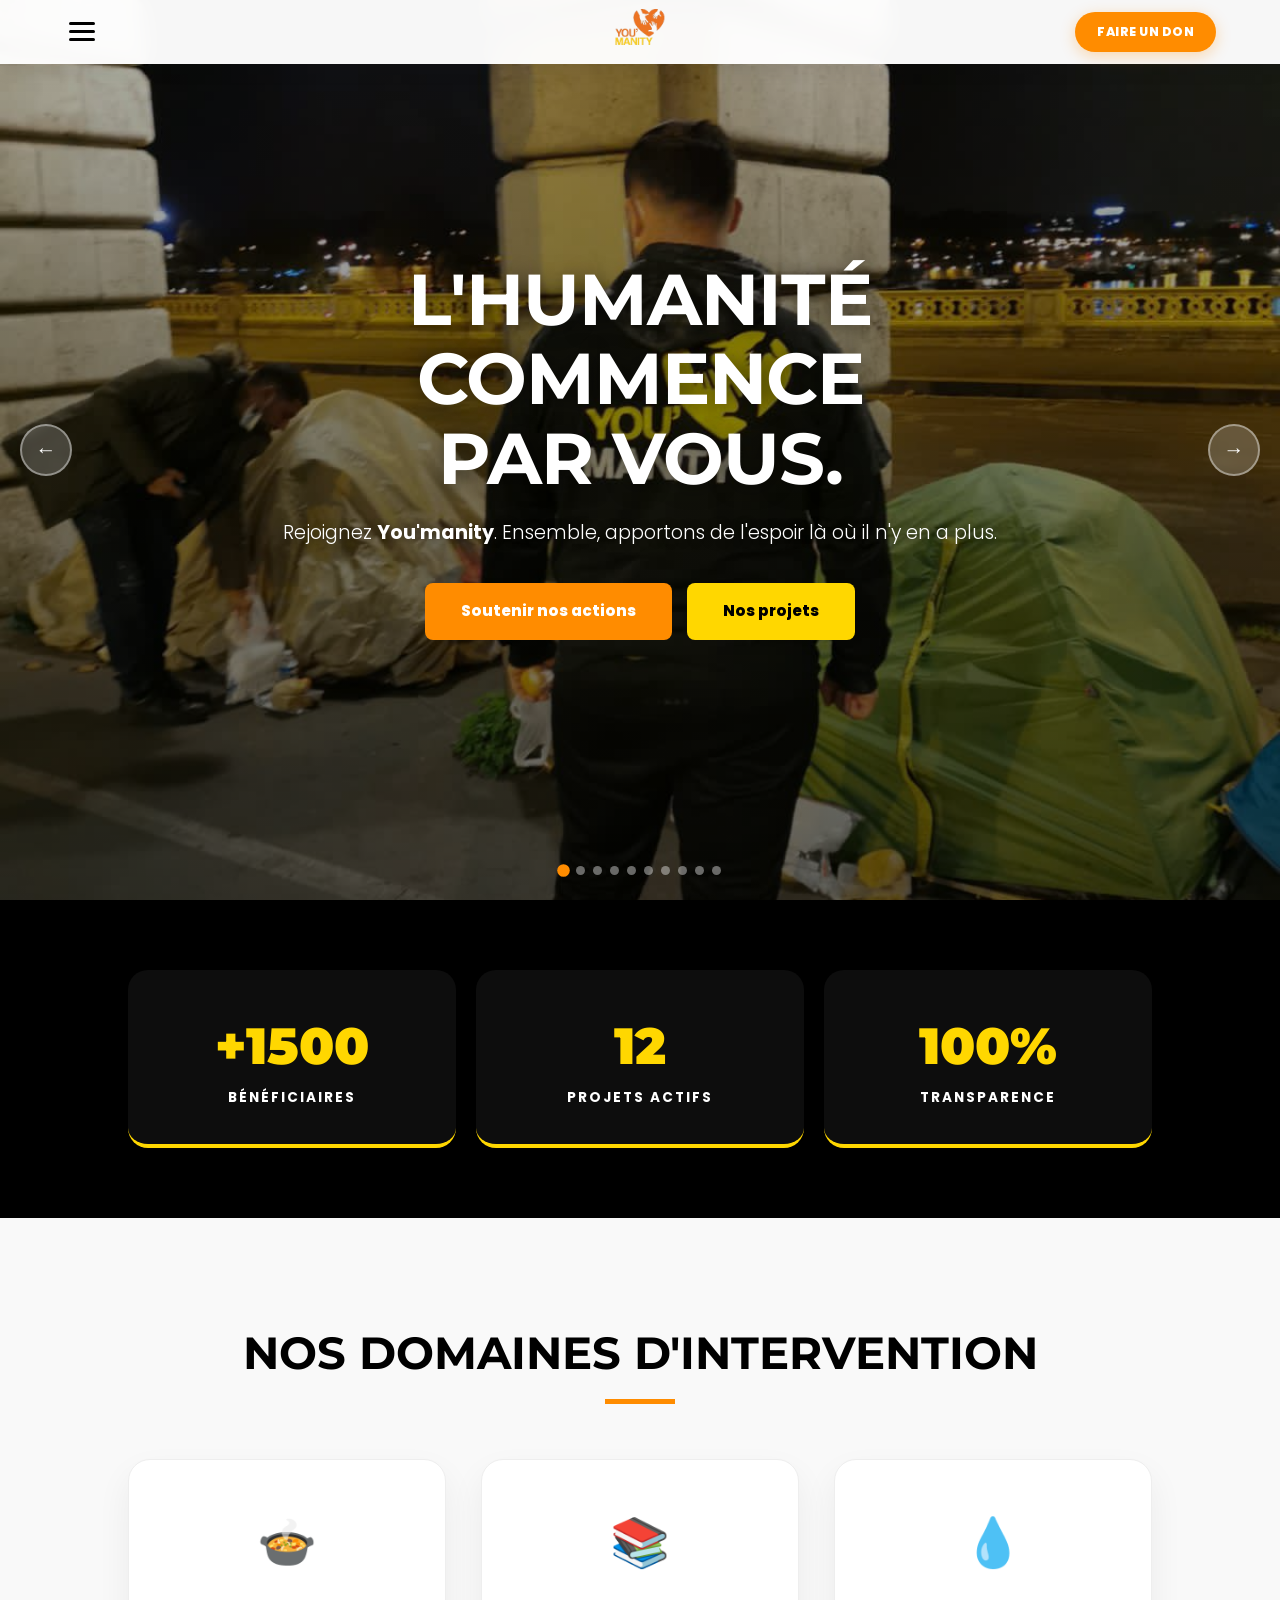
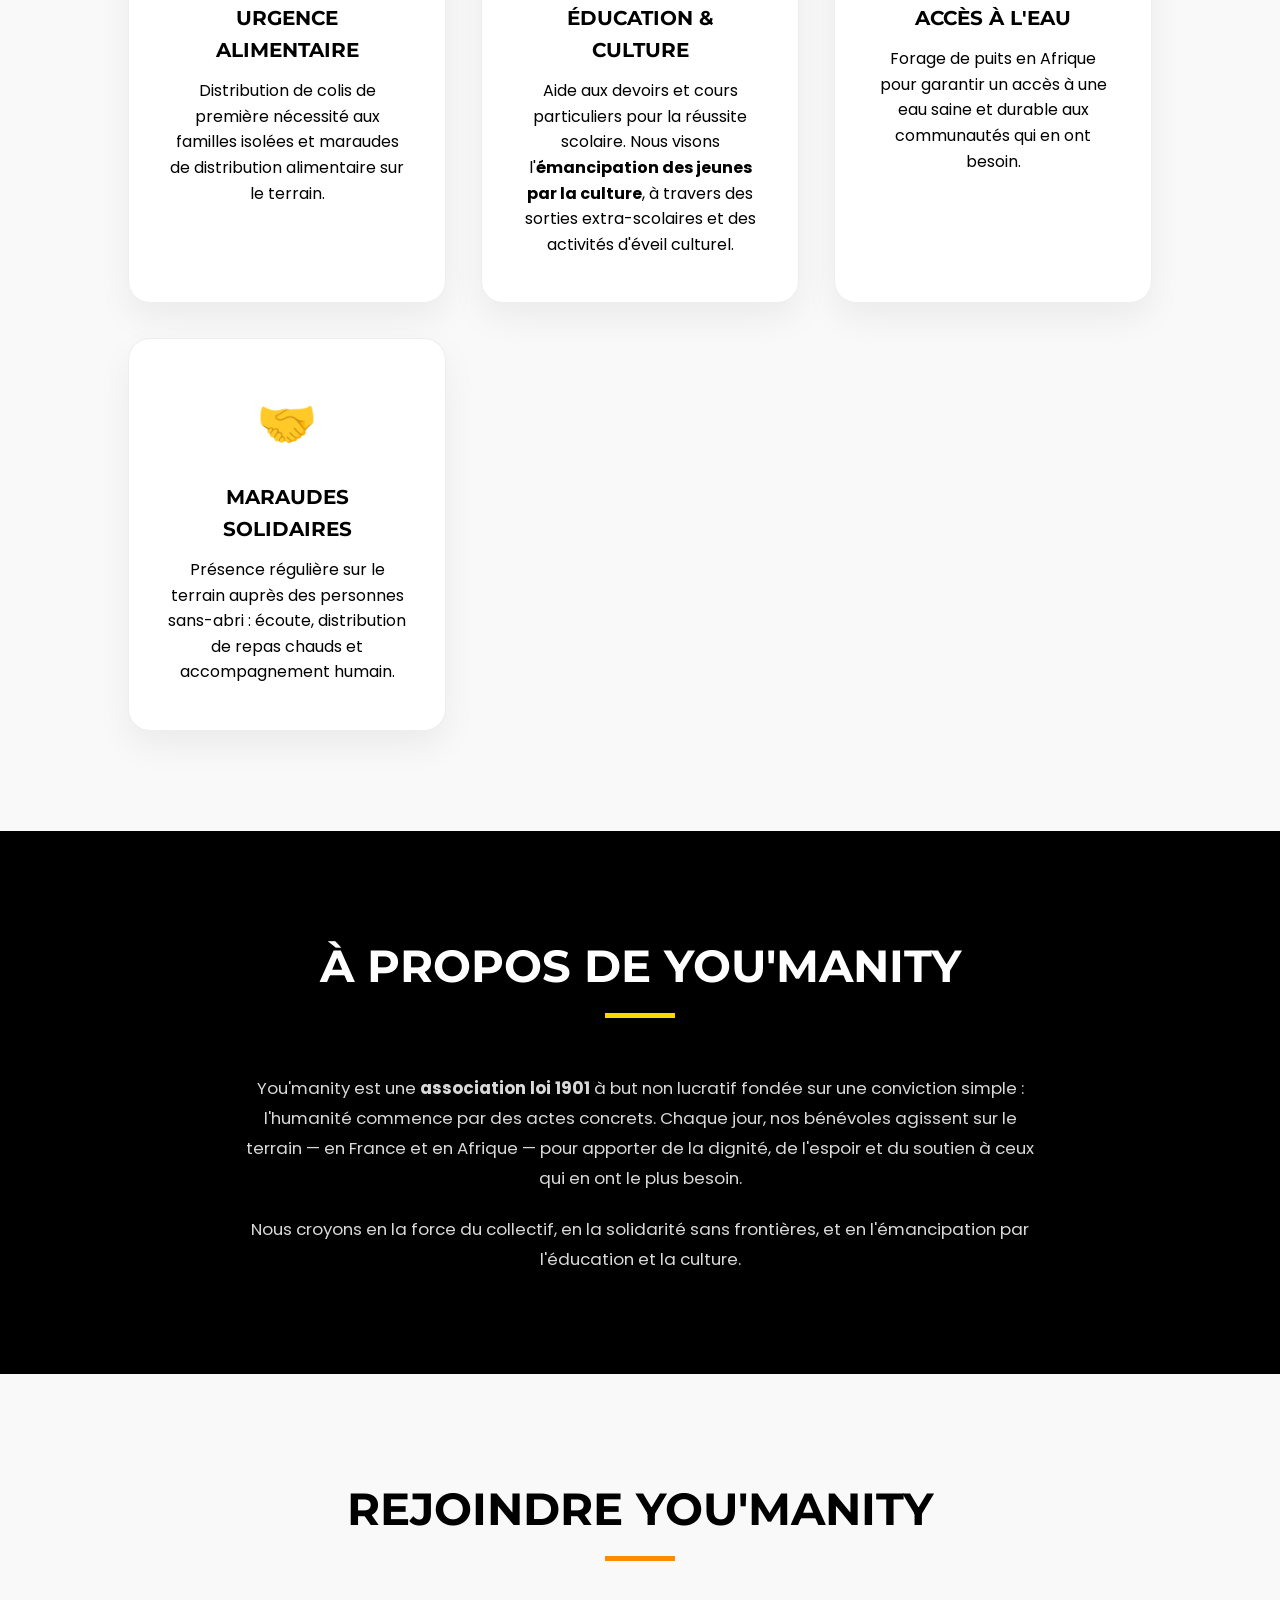
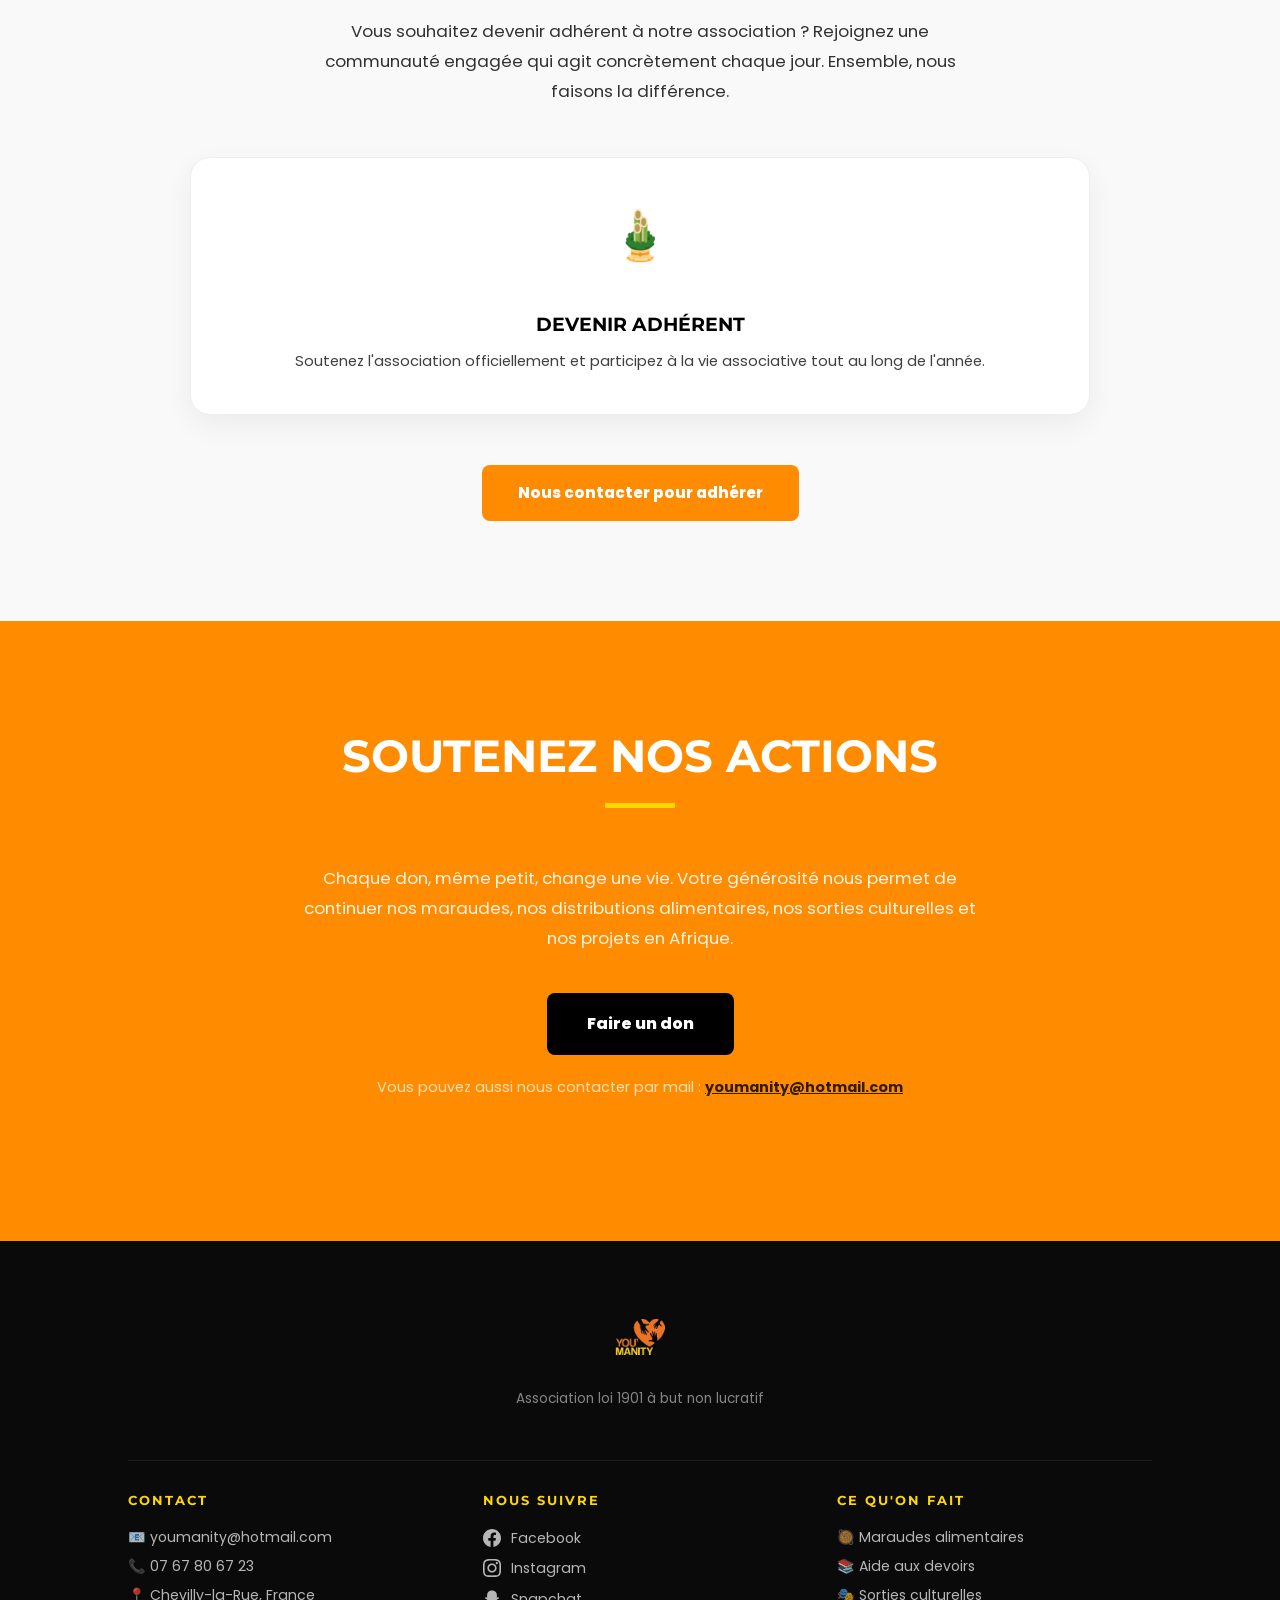
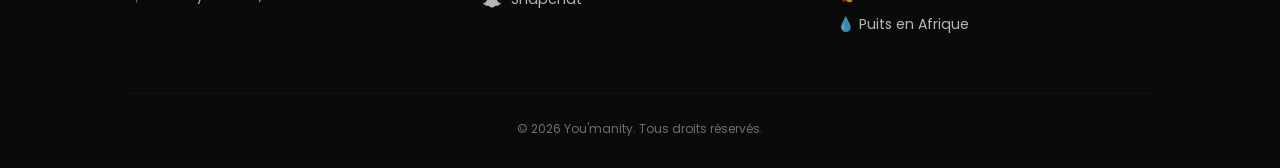
<file: index.html>
<!DOCTYPE html>
<html lang="fr">
<head>
<meta charset="UTF-8">
<meta name="viewport" content="width=device-width, initial-scale=1.0">
<title>You'manity | L'humanité au cœur de nos actions</title>
<link href="https://fonts.googleapis.com/css2?family=Montserrat:wght@800;900&family=Poppins:wght@300;400;600;700&display=swap" rel="stylesheet">
<link rel="stylesheet" href="style.css">
</head>
<body>

<!-- ===== NAVBAR ===== -->
<header>
  <nav class="navbar">
    <button class="burger" id="burgerBtn" aria-label="Menu">
      <span></span><span></span><span></span>
    </button>
    <a href="#" class="logo-center">
      <img src="img/logo.png" alt="Logo You'manity" class="logo-img">
    </a>
    <a href="don.html" class="btn-donate-nav">FAIRE UN DON</a>
  </nav>
</header>

<!-- ===== MENU LATÉRAL ===== -->
<div class="overlay" id="overlay"></div>
<aside class="side-menu" id="sideMenu">
  <button class="close-menu" id="closeMenu" aria-label="Fermer">&#10005;</button>
  <nav class="side-nav">
    <a href="#accueil" class="side-link">&#127968; Accueil</a>
    <a href="#missions" class="side-link">&#129309; Nos Missions</a>
    <a href="#propos" class="side-link">&#8505;&#65039; À Propos</a>
    <a href="#adhesion" class="side-link">&#9997;&#65039; Adhésion</a>
    <a href="galerie.html" class="side-link">&#128444;&#65039; Galerie</a>
    <a href="don.html" class="side-link side-link--don">&#10084;&#65039; Faire un Don</a>
  </nav>
</aside>

<!-- ===== HERO CAROUSEL FULLSCREEN ===== -->
<section id="accueil" class="hero-carousel">
  <div class="carousel-track" id="carouselTrack">

    <div class="carousel-slide" style="background-image: url('img/action1.jpg')">
      <div class="slide-overlay">
        <div class="hero-content">
          <h1>L'humanité commence<br>par vous.</h1>
          <p>Rejoignez <strong>You'manity</strong>. Ensemble, apportons de l'espoir là où il n'y en a plus.</p>
          <div class="hero-btns">
            <a href="don.html" class="btn-primary">Soutenir nos actions</a>
            <a href="#missions" class="btn-secondary">Nos projets</a>
          </div>
        </div>
      </div>
    </div>

    <div class="carousel-slide" style="background-image: url('img/action2.jpg')">
      <div class="slide-overlay"><div class="hero-content"><p class="slide-caption-big">Sorties culturelles &amp; éveil des jeunes</p></div></div>
    </div>

    <div class="carousel-slide" style="background-image: url('img/action3.jpg')">
      <div class="slide-overlay"><div class="hero-content"><p class="slide-caption-big">Maraudes &amp; aide aux sans-abri</p></div></div>
    </div>

    <div class="carousel-slide" style="background-image: url('img/action4.jpg')">
      <div class="slide-overlay"><div class="hero-content"><p class="slide-caption-big">Présence et humanité sur le terrain</p></div></div>
    </div>

    <div class="carousel-slide" style="background-image: url('img/action5.jpg')">
      <div class="slide-overlay"><div class="hero-content"><p class="slide-caption-big">Coiffure solidaire pour les personnes en rue</p></div></div>
    </div>

    <div class="carousel-slide" style="background-image: url('img/action6.jpg')">
      <div class="slide-overlay"><div class="hero-content"><p class="slide-caption-big">Accès à l'eau potable en Afrique</p></div></div>
    </div>

    <div class="carousel-slide" style="background-image: url('img/action7.jpg')">
      <div class="slide-overlay"><div class="hero-content"><p class="slide-caption-big">Maraudes nocturnes</p></div></div>
    </div>

    <div class="carousel-slide" style="background-image: url('img/action8.jpg')">
      <div class="slide-overlay"><div class="hero-content"><p class="slide-caption-big">Rencontre, écoute et dignité</p></div></div>
    </div>

    <div class="carousel-slide" style="background-image: url('img/action9.jpg')">
      <div class="slide-overlay"><div class="hero-content"><p class="slide-caption-big">Aide aux devoirs &amp; soutien scolaire</p></div></div>
    </div>

    <div class="carousel-slide" style="background-image: url('img/action10.jpg')">
      <div class="slide-overlay"><div class="hero-content"><p class="slide-caption-big">Animations &amp; loisirs pour la jeunesse</p></div></div>
    </div>

  </div>

  <button class="carousel-btn prev" id="prevBtn" aria-label="Précédent">&#8592;</button>
  <button class="carousel-btn next" id="nextBtn" aria-label="Suivant">&#8594;</button>
  <div class="carousel-dots" id="carouselDots"></div>
</section>

<!-- ===== STATS ===== -->
<section class="stats">
  <div class="stat-item">
    <div class="number">+1500</div>
    <div class="label">Bénéficiaires</div>
  </div>
  <div class="stat-item">
    <div class="number">12</div>
    <div class="label">Projets actifs</div>
  </div>
  <div class="stat-item">
    <div class="number">100%</div>
    <div class="label">Transparence</div>
  </div>
</section>

<!-- ===== MISSIONS ===== -->
<section id="missions" class="missions">
  <h2 class="section-title">Nos domaines d'intervention</h2>
  <div class="mission-grid">

    <div class="mission-card">
      <div class="icon-circle">&#127858;</div>
      <h3>Urgence Alimentaire</h3>
      <p>Distribution de colis de première nécessité aux familles isolées et maraudes de distribution alimentaire sur le terrain.</p>
    </div>

    <div class="mission-card">
      <div class="icon-circle">&#128218;</div>
      <h3>Éducation &amp; Culture</h3>
      <p>Aide aux devoirs et cours particuliers pour la réussite scolaire. Nous visons l'<strong>émancipation des jeunes par la culture</strong>, à travers des sorties extra-scolaires et des activités d'éveil culturel.</p>
    </div>

    <div class="mission-card">
      <div class="icon-circle">&#128167;</div>
      <h3>Accès à l'Eau</h3>
      <p>Forage de puits en Afrique pour garantir un accès à une eau saine et durable aux communautés qui en ont besoin.</p>
    </div>

    <div class="mission-card">
      <div class="icon-circle">&#129309;</div>
      <h3>Maraudes Solidaires</h3>
      <p>Présence régulière sur le terrain auprès des personnes sans-abri : écoute, distribution de repas chauds et accompagnement humain.</p>
    </div>

  </div>
</section>

<!-- ===== À PROPOS ===== -->
<section id="propos" class="apropos">
  <div class="apropos-inner">
    <h2 class="section-title section-title--light">À Propos de You'manity</h2>
    <p>You'manity est une <strong>association loi 1901</strong> à but non lucratif fondée sur une conviction simple : l'humanité commence par des actes concrets. Chaque jour, nos bénévoles agissent sur le terrain — en France et en Afrique — pour apporter de la dignité, de l'espoir et du soutien à ceux qui en ont le plus besoin.</p>
    <p style="margin-top:20px;">Nous croyons en la force du collectif, en la solidarité sans frontières, et en l'émancipation par l'éducation et la culture.</p>
  </div>
</section>

<!-- ===== ADHÉSION ===== -->
<section id="adhesion" class="adhesion">
  <div class="adhesion-inner">
    <h2 class="section-title">Rejoindre You'manity</h2>
    <p>Vous souhaitez devenir adhérent à notre association ? Rejoignez une communauté engagée qui agit concrètement chaque jour. Ensemble, nous faisons la différence.</p>
    <div class="adhesion-cards">
      <div class="adhesion-card">
        <div class="icon-circle">&#127885;</div>
        <h3>Devenir Adhérent</h3>
        <p>Soutenez l'association officiellement et participez à la vie associative tout au long de l'année.</p>
      </div>
    </div>
    <a href="mailto:youmanity@hotmail.com?subject=Adhesion You'manity" class="btn-primary">Nous contacter pour adhérer</a>
  </div>
</section>

<!-- ===== DON ===== -->
<section id="don" class="don-section">
  <div class="don-inner">
    <h2 class="section-title">Soutenez nos actions</h2>
    <p>Chaque don, même petit, change une vie. Votre générosité nous permet de continuer nos maraudes, nos distributions alimentaires, nos sorties culturelles et nos projets en Afrique.</p>
    <a href="don.html" class="btn-primary btn-don">Faire un don</a>
    <p style="margin-top:20px; font-size:0.9rem; opacity:0.8;">Vous pouvez aussi nous contacter par mail : <a href="mailto:youmanity@hotmail.com" style="color:var(--dark); font-weight:700;">youmanity@hotmail.com</a></p>
  </div>
</section>

<!-- ===== FOOTER ===== -->
<footer>
  <div class="footer-container">
    <img src="img/logo.png" alt="Logo You'manity" class="logo-footer">
    <p class="footer-tagline">Association loi 1901 à but non lucratif</p>

    <div class="footer-info">
      <div class="footer-col">
        <h4>Contact</h4>
        <p>&#128231; <a href="mailto:youmanity@hotmail.com">youmanity@hotmail.com</a></p>
        <p>&#128222; <a href="tel:+33767806723">07 67 80 67 23</a></p>
        <p>&#128205; Chevilly-la-Rue, France</p>
      </div>
      <div class="footer-col">
        <h4>Nous suivre</h4>
        <div class="social-links">
          <a href="https://facebook.com/hak.lebeauf" target="_blank" class="social-btn">
            <svg xmlns="http://www.w3.org/2000/svg" viewBox="0 0 24 24" fill="currentColor" class="social-icon"><path d="M24 12.073C24 5.405 18.627 0 12 0S0 5.405 0 12.073C0 18.1 4.388 23.094 10.125 24v-8.437H7.078v-3.49h3.047V9.41c0-3.025 1.791-4.697 4.533-4.697 1.312 0 2.686.236 2.686.236v2.97h-1.513c-1.491 0-1.956.93-1.956 1.883v2.271h3.328l-.532 3.49h-2.796V24C19.612 23.094 24 18.1 24 12.073z"/></svg>
            Facebook
          </a>
          <a href="https://instagram.com/you_manity94" target="_blank" class="social-btn">
            <svg xmlns="http://www.w3.org/2000/svg" viewBox="0 0 24 24" fill="currentColor" class="social-icon"><path d="M12 2.163c3.204 0 3.584.012 4.85.07 3.252.148 4.771 1.691 4.919 4.919.058 1.265.069 1.645.069 4.849 0 3.205-.012 3.584-.069 4.849-.149 3.225-1.664 4.771-4.919 4.919-1.266.058-1.644.07-4.85.07-3.204 0-3.584-.012-4.849-.07-3.26-.149-4.771-1.699-4.919-4.92-.058-1.265-.07-1.644-.07-4.849 0-3.204.013-3.583.07-4.849.149-3.227 1.664-4.771 4.919-4.919 1.266-.057 1.645-.069 4.849-.069zm0-2.163c-3.259 0-3.667.014-4.947.072-4.358.2-6.78 2.618-6.98 6.98-.059 1.281-.073 1.689-.073 4.948 0 3.259.014 3.668.072 4.948.2 4.358 2.618 6.78 6.98 6.98 1.281.058 1.689.072 4.948.072 3.259 0 3.668-.014 4.948-.072 4.354-.2 6.782-2.618 6.979-6.98.059-1.28.073-1.689.073-4.948 0-3.259-.014-3.667-.072-4.947-.196-4.354-2.617-6.78-6.979-6.98-1.281-.059-1.69-.073-4.949-.073zm0 5.838c-3.403 0-6.162 2.759-6.162 6.162s2.759 6.163 6.162 6.163 6.162-2.759 6.162-6.163c0-3.403-2.759-6.162-6.162-6.162zm0 10.162c-2.209 0-4-1.79-4-4 0-2.209 1.791-4 4-4s4 1.791 4 4c0 2.21-1.791 4-4 4zm6.406-11.845c-.796 0-1.441.645-1.441 1.44s.645 1.44 1.441 1.44c.795 0 1.439-.645 1.439-1.44s-.644-1.44-1.439-1.44z"/></svg>
            Instagram
          </a>
          <a href="https://snapchat.com/add/hakim-youmanity" target="_blank" class="social-btn">
            <svg xmlns="http://www.w3.org/2000/svg" viewBox="0 0 24 24" fill="currentColor" class="social-icon"><path d="M12.206.793c.99 0 4.347.276 5.93 3.821.529 1.193.403 3.219.299 4.847l-.003.06c-.012.18-.022.345-.03.51.075.045.203.09.401.09.3-.016.659-.12 1.033-.301.165-.088.344-.104.464-.104.182 0 .359.029.509.09.45.149.734.479.734.838.015.449-.39.839-1.213 1.168-.089.029-.209.075-.344.119-.45.135-1.139.36-1.333.81-.09.224-.061.524.12.868l.015.015c.06.136 1.526 3.475 4.791 4.014.255.044.435.27.42.509 0 .075-.015.149-.045.225-.24.569-1.273.988-3.146 1.271-.059.091-.12.375-.164.57-.029.179-.074.36-.134.553-.076.271-.27.405-.555.405h-.03c-.135 0-.313-.031-.538-.074-.36-.075-.765-.135-1.273-.135-.3 0-.599.015-.913.074-.6.104-1.123.464-1.723.884-.853.599-1.826 1.288-3.294 1.288-.06 0-.119-.015-.18-.015h-.149c-1.468 0-2.427-.675-3.279-1.288-.599-.42-1.107-.779-1.707-.884-.314-.045-.629-.074-.928-.074-.54 0-.958.089-1.272.149-.211.043-.391.074-.54.074-.374 0-.523-.224-.583-.42-.061-.192-.09-.389-.135-.567-.046-.181-.105-.494-.166-.57-1.918-.222-2.95-.642-3.189-1.226-.031-.063-.052-.15-.055-.225-.015-.243.165-.465.42-.509 3.264-.54 4.73-3.879 4.791-4.02l.016-.029c.18-.345.224-.645.119-.869-.195-.434-.884-.658-1.332-.809-.121-.029-.24-.074-.346-.119-1.107-.435-1.257-.93-1.197-1.273.09-.479.674-.793 1.168-.793.146 0 .27.029.383.074.42.194.789.3 1.104.3.234 0 .384-.06.465-.105l-.046-.569c-.098-1.626-.225-3.651.304-4.837C7.392 1.077 10.739.807 11.727.807l.419-.015h.06z"/></svg>
            Snapchat
          </a>
        </div>
      </div>
      <div class="footer-col">
        <h4>Ce qu'on fait</h4>
        <p>&#129368; Maraudes alimentaires</p>
        <p>&#128218; Aide aux devoirs</p>
        <p>&#127917; Sorties culturelles</p>
        <p>&#128167; Puits en Afrique</p>
      </div>
    </div>

    <p class="copyright">&copy; 2026 You'manity. Tous droits réservés.</p>
  </div>
</footer>

<script>
  // ===== BURGER MENU =====
  var burgerBtn = document.getElementById('burgerBtn');
  var sideMenu = document.getElementById('sideMenu');
  var overlay = document.getElementById('overlay');
  var closeMenu = document.getElementById('closeMenu');
  var sideLinks = document.querySelectorAll('.side-link');

  function openMenu() {
    sideMenu.classList.add('open');
    overlay.classList.add('show');
    document.body.style.overflow = 'hidden';
  }

  function closeSideMenu() {
    sideMenu.classList.remove('open');
    overlay.classList.remove('show');
    document.body.style.overflow = '';
  }

  burgerBtn.addEventListener('click', openMenu);
  closeMenu.addEventListener('click', closeSideMenu);
  overlay.addEventListener('click', closeSideMenu);
  sideLinks.forEach(function(link) {
    link.addEventListener('click', closeSideMenu);
  });

  // ===== CAROUSEL =====
  var track = document.getElementById('carouselTrack');
  var slides = document.querySelectorAll('.carousel-slide');
  var dotsContainer = document.getElementById('carouselDots');
  var current = 0;
  var autoplay;

  slides.forEach(function(slide, i) {
    var dot = document.createElement('button');
    dot.classList.add('dot');
    if (i === 0) dot.classList.add('active');
    dot.addEventListener('click', function() { goTo(i); resetAutoplay(); });
    dotsContainer.appendChild(dot);
  });

  function updateDots() {
    document.querySelectorAll('.dot').forEach(function(d, i) {
      d.classList.toggle('active', i === current);
    });
  }

  function goTo(index) {
    current = (index + slides.length) % slides.length;
    track.style.transform = 'translateX(-' + (current * 100) + '%)';
    updateDots();
  }

  function resetAutoplay() {
    clearInterval(autoplay);
    autoplay = setInterval(function() { goTo(current + 1); }, 5000);
  }

  document.getElementById('prevBtn').addEventListener('click', function() { goTo(current - 1); resetAutoplay(); });
  document.getElementById('nextBtn').addEventListener('click', function() { goTo(current + 1); resetAutoplay(); });

  // Swipe mobile
  var touchStartX = 0;
  track.addEventListener('touchstart', function(e) {
    touchStartX = e.touches[0].clientX;
  });
  track.addEventListener('touchend', function(e) {
    var diff = touchStartX - e.changedTouches[0].clientX;
    if (Math.abs(diff) > 50) {
      goTo(diff > 0 ? current + 1 : current - 1);
      resetAutoplay();
    }
  });

  resetAutoplay();
</script>

</body>
</html>
</file>
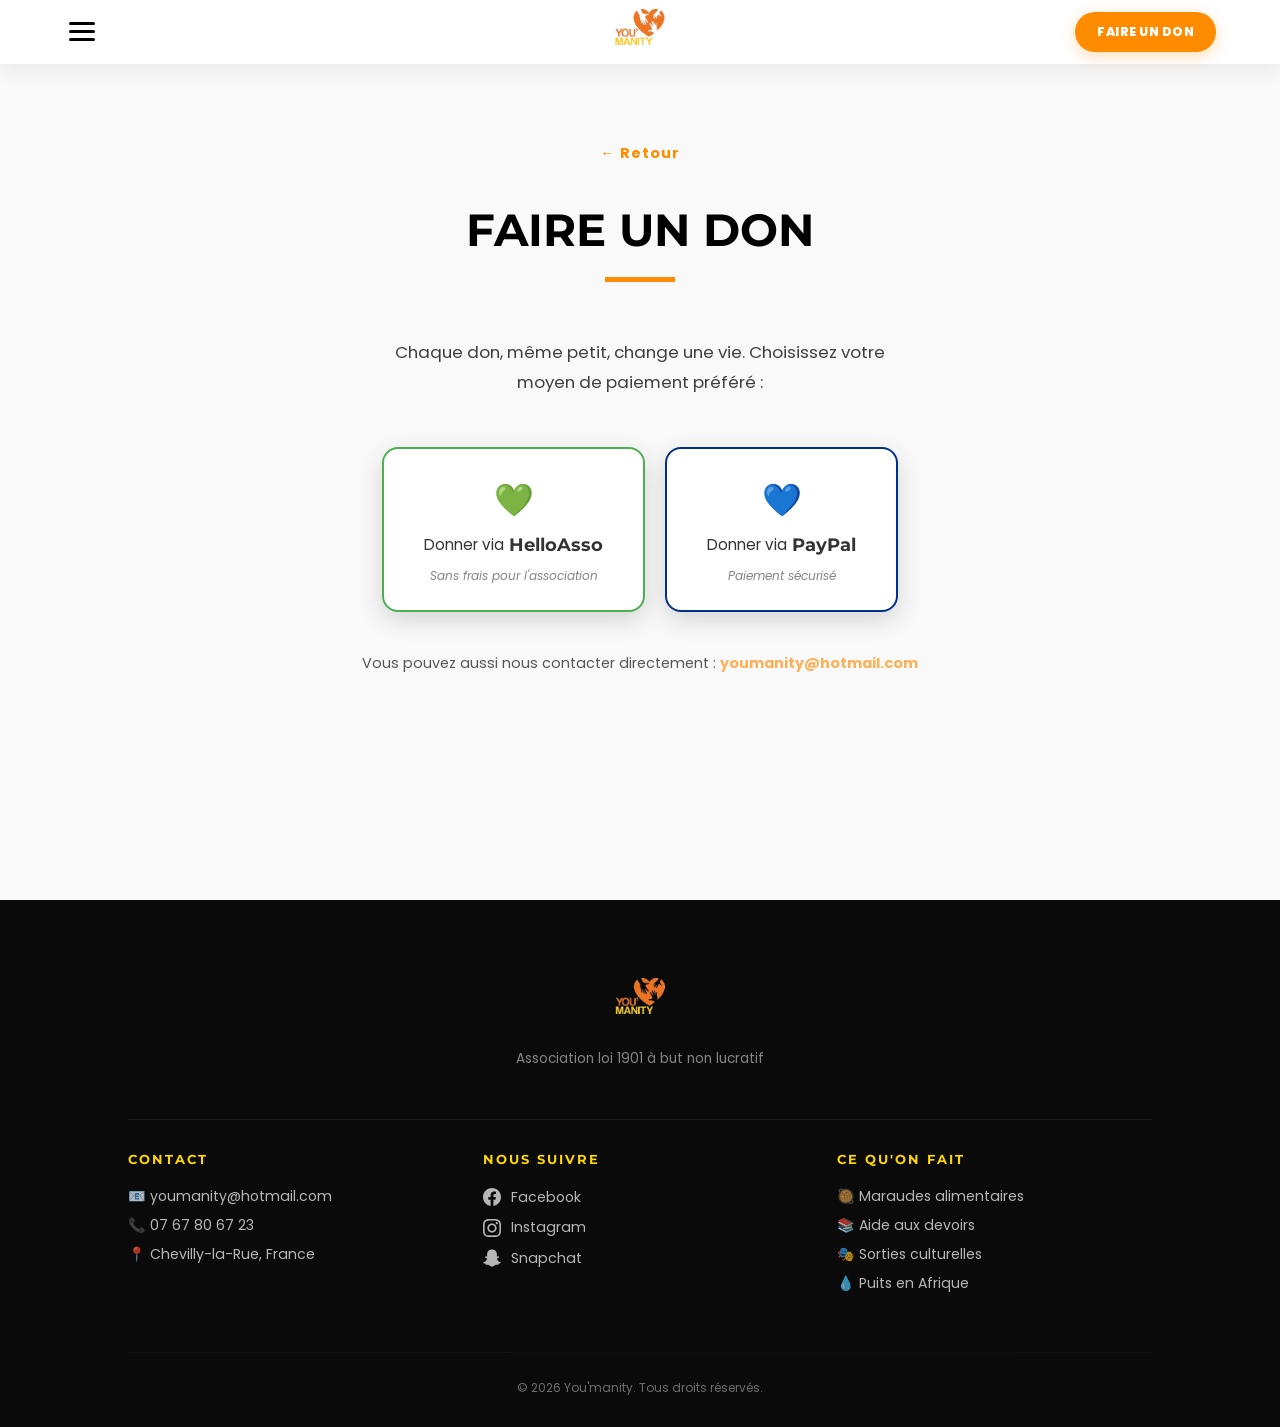
<file: don.html>
<!DOCTYPE html>
<html lang="fr">
<head>
<meta charset="UTF-8">
<meta name="viewport" content="width=device-width, initial-scale=1.0">
<title>You'manity | Faire un don</title>
<link href="https://fonts.googleapis.com/css2?family=Montserrat:wght@800;900&family=Poppins:wght@300;400;600;700&display=swap" rel="stylesheet">
<link rel="stylesheet" href="style.css">
</head>
<body>

<!-- ===== NAVBAR ===== -->
<header>
  <nav class="navbar">
    <button class="burger" id="burgerBtn" aria-label="Menu">
      <span></span><span></span><span></span>
    </button>
    <a href="index.html" class="logo-center">
      <img src="img/logo.png" alt="Logo You'manity" class="logo-img">
    </a>
    <a href="don.html" class="btn-donate-nav">FAIRE UN DON</a>
  </nav>
</header>

<!-- ===== MENU LATÉRAL ===== -->
<div class="overlay" id="overlay"></div>
<aside class="side-menu" id="sideMenu">
  <button class="close-menu" id="closeMenu" aria-label="Fermer">&#10005;</button>
  <nav class="side-nav">
    <a href="index.html#accueil" class="side-link">🏠 Accueil</a>
    <a href="index.html#missions" class="side-link">🤝 Nos Missions</a>
    <a href="index.html#propos" class="side-link">ℹ️ À Propos</a>
    <a href="index.html#adhesion" class="side-link">✍️ Adhésion</a>
    <a href="galerie.html" class="side-link">🖼️ Galerie</a>
    <a href="don.html" class="side-link side-link--don">❤️ Faire un Don</a>
  </nav>
</aside>

<!-- ===== PAGE DON ===== -->
<section class="don-page">
  <a href="index.html" class="btn-retour">← Retour</a>
  <h1 class="section-title">Faire un don</h1>
  <p class="don-page-intro">Chaque don, même petit, change une vie. Choisissez votre moyen de paiement préféré :</p>

  <div class="don-options">

    <a href="https://www.helloasso.com/associations/you-manity" target="_blank" class="don-btn don-btn--helloasso">
      <span class="don-btn-icon">💚</span>
      <span class="don-btn-label">Donner via <strong>HelloAsso</strong></span>
      <span class="don-btn-sub">Sans frais pour l'association</span>
    </a>

    <a href="https://www.paypal.com/paypalme/associationyoumanity" target="_blank" class="don-btn don-btn--paypal">
      <span class="don-btn-icon">💙</span>
      <span class="don-btn-label">Donner via <strong>PayPal</strong></span>
      <span class="don-btn-sub">Paiement sécurisé</span>
    </a>

  </div>

  <p class="don-mail">Vous pouvez aussi nous contacter directement : <a href="mailto:youmanity@hotmail.com">youmanity@hotmail.com</a></p>
</section>

<!-- ===== FOOTER ===== -->
<footer>
  <div class="footer-container">
    <img src="img/logo.png" alt="Logo You'manity" class="logo-footer">
    <p class="footer-tagline">Association loi 1901 à but non lucratif</p>
    <div class="footer-info">
      <div class="footer-col">
        <h4>Contact</h4>
        <p>📧 <a href="mailto:youmanity@hotmail.com">youmanity@hotmail.com</a></p>
        <p>📞 <a href="tel:+33767806723">07 67 80 67 23</a></p>
        <p>📍 Chevilly-la-Rue, France</p>
      </div>
      <div class="footer-col">
        <h4>Nous suivre</h4>
        <div class="social-links">
          <a href="https://facebook.com/hak.lebeauf" target="_blank" class="social-btn">
            <svg xmlns="http://www.w3.org/2000/svg" viewBox="0 0 24 24" fill="currentColor" class="social-icon"><path d="M24 12.073C24 5.405 18.627 0 12 0S0 5.405 0 12.073C0 18.1 4.388 23.094 10.125 24v-8.437H7.078v-3.49h3.047V9.41c0-3.025 1.791-4.697 4.533-4.697 1.312 0 2.686.236 2.686.236v2.97h-1.513c-1.491 0-1.956.93-1.956 1.883v2.271h3.328l-.532 3.49h-2.796V24C19.612 23.094 24 18.1 24 12.073z"/></svg>
            Facebook
          </a>
          <a href="https://instagram.com/you_manity94" target="_blank" class="social-btn">
            <svg xmlns="http://www.w3.org/2000/svg" viewBox="0 0 24 24" fill="currentColor" class="social-icon"><path d="M12 2.163c3.204 0 3.584.012 4.85.07 3.252.148 4.771 1.691 4.919 4.919.058 1.265.069 1.645.069 4.849 0 3.205-.012 3.584-.069 4.849-.149 3.225-1.664 4.771-4.919 4.919-1.266.058-1.644.07-4.85.07-3.204 0-3.584-.012-4.849-.07-3.26-.149-4.771-1.699-4.919-4.92-.058-1.265-.07-1.644-.07-4.849 0-3.204.013-3.583.07-4.849.149-3.227 1.664-4.771 4.919-4.919 1.266-.057 1.645-.069 4.849-.069zm0-2.163c-3.259 0-3.667.014-4.947.072-4.358.2-6.78 2.618-6.98 6.98-.059 1.281-.073 1.689-.073 4.948 0 3.259.014 3.668.072 4.948.2 4.358 2.618 6.78 6.98 6.98 1.281.058 1.689.072 4.948.072 3.259 0 3.668-.014 4.948-.072 4.354-.2 6.782-2.618 6.979-6.98.059-1.28.073-1.689.073-4.948 0-3.259-.014-3.667-.072-4.947-.196-4.354-2.617-6.78-6.979-6.98-1.281-.059-1.69-.073-4.949-.073zm0 5.838c-3.403 0-6.162 2.759-6.162 6.162s2.759 6.163 6.162 6.163 6.162-2.759 6.162-6.163c0-3.403-2.759-6.162-6.162-6.162zm0 10.162c-2.209 0-4-1.79-4-4 0-2.209 1.791-4 4-4s4 1.791 4 4c0 2.21-1.791 4-4 4zm6.406-11.845c-.796 0-1.441.645-1.441 1.44s.645 1.44 1.441 1.44c.795 0 1.439-.645 1.439-1.44s-.644-1.44-1.439-1.44z"/></svg>
            Instagram
          </a>
          <a href="https://snapchat.com/add/hakim-youmanity" target="_blank" class="social-btn">
            <svg xmlns="http://www.w3.org/2000/svg" viewBox="0 0 24 24" fill="currentColor" class="social-icon"><path d="M12.206.793c.99 0 4.347.276 5.93 3.821.529 1.193.403 3.219.299 4.847l-.003.06c-.012.18-.022.345-.03.51.075.045.203.09.401.09.3-.016.659-.12 1.033-.301.165-.088.344-.104.464-.104.182 0 .359.029.509.09.45.149.734.479.734.838.015.449-.39.839-1.213 1.168-.089.029-.209.075-.344.119-.45.135-1.139.36-1.333.81-.09.224-.061.524.12.868l.015.015c.06.136 1.526 3.475 4.791 4.014.255.044.435.27.42.509 0 .075-.015.149-.045.225-.24.569-1.273.988-3.146 1.271-.059.091-.12.375-.164.57-.029.179-.074.36-.134.553-.076.271-.27.405-.555.405h-.03c-.135 0-.313-.031-.538-.074-.36-.075-.765-.135-1.273-.135-.3 0-.599.015-.913.074-.6.104-1.123.464-1.723.884-.853.599-1.826 1.288-3.294 1.288-.06 0-.119-.015-.18-.015h-.149c-1.468 0-2.427-.675-3.279-1.288-.599-.42-1.107-.779-1.707-.884-.314-.045-.629-.074-.928-.074-.54 0-.958.089-1.272.149-.211.043-.391.074-.54.074-.374 0-.523-.224-.583-.42-.061-.192-.09-.389-.135-.567-.046-.181-.105-.494-.166-.57-1.918-.222-2.95-.642-3.189-1.226-.031-.063-.052-.15-.055-.225-.015-.243.165-.465.42-.509 3.264-.54 4.73-3.879 4.791-4.02l.016-.029c.18-.345.224-.645.119-.869-.195-.434-.884-.658-1.332-.809-.121-.029-.24-.074-.346-.119-1.107-.435-1.257-.93-1.197-1.273.09-.479.674-.793 1.168-.793.146 0 .27.029.383.074.42.194.789.3 1.104.3.234 0 .384-.06.465-.105l-.046-.569c-.098-1.626-.225-3.651.304-4.837C7.392 1.077 10.739.807 11.727.807l.419-.015h.06z"/></svg>
            Snapchat
          </a>
        </div>
      </div>
      <div class="footer-col">
        <h4>Ce qu'on fait</h4>
        <p>🥘 Maraudes alimentaires</p>
        <p>📚 Aide aux devoirs</p>
        <p>🎭 Sorties culturelles</p>
        <p>💧 Puits en Afrique</p>
      </div>
    </div>
    <p class="copyright">&copy; 2026 You'manity. Tous droits réservés.</p>
  </div>
</footer>

<script>
  const burgerBtn = document.getElementById('burgerBtn');
  const sideMenu = document.getElementById('sideMenu');
  const overlay = document.getElementById('overlay');
  const closeMenu = document.getElementById('closeMenu');
  const sideLinks = document.querySelectorAll('.side-link');

  function openMenu() { sideMenu.classList.add('open'); overlay.classList.add('show'); document.body.style.overflow = 'hidden'; }
  function closeSideMenu() { sideMenu.classList.remove('open'); overlay.classList.remove('show'); document.body.style.overflow = ''; }

  burgerBtn.addEventListener('click', openMenu);
  closeMenu.addEventListener('click', closeSideMenu);
  overlay.addEventListener('click', closeSideMenu);
  sideLinks.forEach(function(link) { link.addEventListener('click', closeSideMenu); });
</script>

</body>
</html>
</file>
<file: style.css>
/* --- VARIABLES ET POLICES --- */
@import url('https://fonts.googleapis.com/css2?family=Montserrat:wght@800;900&family=Poppins:wght@300;400;600;700&display=swap');

:root {
    --primary: #FF8C00;
    --accent: #FFD700;
    --dark: #000000;
    --light: #FFFFFF;
    --gray-bg: #f9f9f9;
    --transition: all 0.4s cubic-bezier(0.165, 0.84, 0.44, 1);
}

* { margin: 0; padding: 0; box-sizing: border-box; }

body {
    font-family: 'Poppins', sans-serif;
    color: var(--dark);
    line-height: 1.6;
    overflow-x: hidden;
    background-color: var(--light);
}

h1, h2, h3 {
    font-family: 'Montserrat', sans-serif;
    text-transform: uppercase;
}

/* ===== NAVBAR ===== */
.navbar {
    display: flex;
    justify-content: space-between;
    align-items: center;
    padding: 12px 5%;
    background: rgba(255,255,255,0.97);
    backdrop-filter: blur(10px);
    position: fixed;
    width: 100%;
    top: 0;
    z-index: 1000;
    box-shadow: 0 4px 20px rgba(0,0,0,0.08);
}

.logo-center {
    position: absolute;
    left: 50%;
    transform: translateX(-50%);
}

.logo-img {
    height: 55px;
    width: auto;
}

/* Burger */
.burger {
    background: none;
    border: none;
    cursor: pointer;
    display: flex;
    flex-direction: column;
    gap: 5px;
    padding: 5px;
    z-index: 1001;
}

.burger span {
    display: block;
    width: 26px;
    height: 3px;
    background: var(--dark);
    border-radius: 2px;
    transition: var(--transition);
}

.burger:hover span { background: var(--primary); }

.btn-donate-nav {
    background: var(--primary);
    color: var(--light) !important;
    padding: 10px 22px;
    border-radius: 50px;
    text-decoration: none;
    font-weight: 800;
    font-size: 0.78rem;
    letter-spacing: 0.5px;
    box-shadow: 0 4px 15px rgba(255,140,0,0.3);
    transition: var(--transition);
    white-space: nowrap;
}

.btn-donate-nav:hover {
    transform: translateY(-2px);
    box-shadow: 0 8px 25px rgba(255,140,0,0.4);
}

/* ===== MENU LATÉRAL ===== */
.overlay {
    position: fixed;
    inset: 0;
    background: rgba(0,0,0,0.5);
    z-index: 1998;
    opacity: 0;
    pointer-events: none;
    transition: opacity 0.3s ease;
}

.overlay.show {
    opacity: 1;
    pointer-events: all;
}

.side-menu {
    position: fixed;
    top: 0;
    left: -320px;
    width: 280px;
    height: 100vh;
    background: var(--dark);
    z-index: 1999;
    transition: left 0.4s cubic-bezier(0.165, 0.84, 0.44, 1);
    padding: 80px 30px 40px;
    display: flex;
    flex-direction: column;
}

.side-menu.open { left: 0; }

.close-menu {
    position: absolute;
    top: 20px;
    right: 20px;
    background: none;
    border: none;
    color: var(--light);
    font-size: 1.4rem;
    cursor: pointer;
    opacity: 0.7;
    transition: var(--transition);
}

.close-menu:hover { opacity: 1; color: var(--primary); }

.side-nav {
    display: flex;
    flex-direction: column;
    gap: 8px;
}

.side-link {
    color: var(--light);
    text-decoration: none;
    font-size: 1rem;
    font-weight: 600;
    padding: 14px 18px;
    border-radius: 10px;
    transition: var(--transition);
    letter-spacing: 0.5px;
}

.side-link:hover {
    background: rgba(255,255,255,0.08);
    color: var(--accent);
    padding-left: 24px;
}

.side-link--don {
    margin-top: 20px;
    background: var(--primary);
    color: var(--light) !important;
    text-align: center;
    border-radius: 50px;
    font-weight: 800;
}

.side-link--don:hover {
    background: var(--accent);
    color: var(--dark) !important;
    padding-left: 18px;
}

/* ===== HERO CAROUSEL FULLSCREEN ===== */
.hero-carousel {
    position: relative;
    width: 100%;
    height: 100vh;
    overflow: hidden;
    margin-top: 0;
}

.carousel-track {
    display: flex;
    height: 100%;
    transition: transform 0.7s cubic-bezier(0.165, 0.84, 0.44, 1);
}

.carousel-slide {
    min-width: 100%;
    height: 100%;
    background-size: cover;
    background-position: center;
    position: relative;
}

.slide-overlay {
    position: absolute;
    inset: 0;
    background: linear-gradient(to bottom, rgba(0,0,0,0.3) 0%, rgba(0,0,0,0.6) 100%);
    display: flex;
    align-items: center;
    justify-content: center;
    text-align: center;
    padding: 20px;
}

.hero-content {
    color: var(--light);
    max-width: 800px;
}

.hero-content h1 {
    font-size: clamp(2rem, 6vw, 4.5rem);
    line-height: 1.1;
    margin-bottom: 20px;
    letter-spacing: -1px;
    text-shadow: 0 2px 20px rgba(0,0,0,0.5);
}

.hero-content p {
    font-size: clamp(1rem, 2vw, 1.2rem);
    margin-bottom: 35px;
    font-weight: 300;
    text-shadow: 0 1px 10px rgba(0,0,0,0.5);
}

.slide-caption-big {
    font-size: clamp(1.4rem, 4vw, 2.5rem);
    font-family: 'Montserrat', sans-serif;
    font-weight: 900;
    text-transform: uppercase;
    letter-spacing: 1px;
    text-shadow: 0 2px 20px rgba(0,0,0,0.6);
    line-height: 1.2;
}

.hero-btns {
    display: flex;
    gap: 15px;
    justify-content: center;
    flex-wrap: wrap;
}

.btn-primary {
    background: var(--primary);
    color: var(--light);
    padding: 16px 36px;
    text-decoration: none;
    border-radius: 8px;
    font-weight: 800;
    display: inline-block;
    transition: var(--transition);
    font-size: 0.95rem;
}

.btn-secondary {
    background: var(--accent);
    color: var(--dark);
    padding: 16px 36px;
    text-decoration: none;
    border-radius: 8px;
    font-weight: 800;
    display: inline-block;
    transition: var(--transition);
    font-size: 0.95rem;
}

.btn-primary:hover, .btn-secondary:hover { transform: scale(1.05); }

/* Flèches carousel */
.carousel-btn {
    position: absolute;
    top: 50%;
    transform: translateY(-50%);
    background: rgba(255,255,255,0.2);
    backdrop-filter: blur(5px);
    color: var(--light);
    border: 2px solid rgba(255,255,255,0.4);
    width: 52px;
    height: 52px;
    border-radius: 50%;
    font-size: 1.3rem;
    cursor: pointer;
    z-index: 10;
    transition: var(--transition);
}

.carousel-btn:hover {
    background: var(--primary);
    border-color: var(--primary);
    transform: translateY(-50%) scale(1.1);
}

.carousel-btn.prev { left: 20px; }
.carousel-btn.next { right: 20px; }

/* Points */
.carousel-dots {
    position: absolute;
    bottom: 25px;
    left: 50%;
    transform: translateX(-50%);
    display: flex;
    gap: 8px;
    z-index: 10;
}

.dot {
    width: 9px;
    height: 9px;
    border-radius: 50%;
    background: rgba(255,255,255,0.4);
    border: none;
    cursor: pointer;
    transition: var(--transition);
}

.dot.active {
    background: var(--primary);
    transform: scale(1.4);
}

/* ===== STATS ===== */
.stats {
    display: flex;
    justify-content: space-around;
    padding: 70px 10%;
    background: var(--dark);
    gap: 20px;
}

.stat-item {
    text-align: center;
    padding: 35px 30px;
    border-radius: 20px;
    background: rgba(255,255,255,0.05);
    border-bottom: 4px solid var(--accent);
    flex: 1;
    transition: var(--transition);
}

.stat-item:hover {
    background: var(--primary);
    transform: translateY(-10px);
}

.number {
    font-size: 3.2rem;
    font-weight: 900;
    color: var(--accent);
    display: block;
    font-family: 'Montserrat';
}

.stat-item:hover .number { color: var(--light); }

.label {
    font-size: 0.85rem;
    text-transform: uppercase;
    font-weight: 700;
    letter-spacing: 2px;
    color: var(--light);
}

/* ===== GALERIE ===== */
.galerie {
    padding: 100px 10%;
    background: var(--light);
}

.galerie-grid {
    display: grid;
    grid-template-columns: repeat(auto-fill, minmax(240px, 1fr));
    gap: 15px;
}

.galerie-item {
    border-radius: 12px;
    overflow: hidden;
    aspect-ratio: 1/1;
    cursor: pointer;
    transition: var(--transition);
}

.galerie-item img {
    width: 100%;
    height: 100%;
    object-fit: cover;
    transition: transform 0.4s ease;
    display: block;
}

.galerie-item:hover { box-shadow: 0 10px 30px rgba(0,0,0,0.15); }
.galerie-item:hover img { transform: scale(1.05); }

/* ===== ADHÉSION ===== */
.adhesion {
    padding: 100px 10%;
    background: var(--gray-bg);
    text-align: center;
}

.adhesion-inner { max-width: 900px; margin: 0 auto; }

.adhesion-inner > p {
    font-size: 1.05rem;
    opacity: 0.8;
    margin-bottom: 50px;
    max-width: 650px;
    margin-left: auto;
    margin-right: auto;
    line-height: 1.8;
}

.adhesion-cards {
    display: grid;
    grid-template-columns: repeat(auto-fit, minmax(250px, 1fr));
    gap: 30px;
    margin-bottom: 50px;
}

.adhesion-card {
    background: var(--light);
    padding: 40px 30px;
    border-radius: 20px;
    text-align: center;
    box-shadow: 0 10px 30px rgba(0,0,0,0.06);
    border: 1px solid #eee;
    transition: var(--transition);
}

.adhesion-card:hover {
    transform: translateY(-8px);
    border-color: var(--primary);
    box-shadow: 0 20px 40px rgba(0,0,0,0.1);
}

.adhesion-card h3 { margin: 15px 0 10px; font-size: 1.2rem; }
.adhesion-card p { font-size: 0.92rem; opacity: 0.75; line-height: 1.6; }

/* Social icons */
.social-icon {
    width: 18px;
    height: 18px;
    flex-shrink: 0;
}

.social-btn {
    display: flex !important;
    align-items: center;
    gap: 10px;
}

/* ===== MISSIONS ===== */
.missions {
    padding: 100px 10%;
    background: var(--gray-bg);
}

.section-title {
    text-align: center;
    font-size: clamp(1.8rem, 4vw, 2.8rem);
    margin-bottom: 70px;
    position: relative;
}

.section-title::after {
    content: "";
    width: 70px;
    height: 5px;
    background: var(--primary);
    position: absolute;
    bottom: -15px;
    left: 50%;
    transform: translateX(-50%);
}

.section-title--light { color: var(--light); }
.section-title--light::after { background: var(--accent); }

.mission-grid {
    display: grid;
    grid-template-columns: repeat(auto-fit, minmax(280px, 1fr));
    gap: 35px;
}

.mission-card {
    background: var(--light);
    padding: 45px 35px;
    border-radius: 22px;
    text-align: center;
    box-shadow: 0 15px 35px rgba(0,0,0,0.06);
    transition: var(--transition);
    border: 1px solid #eee;
}

.mission-card:hover {
    transform: translateY(-12px);
    box-shadow: 0 25px 50px rgba(0,0,0,0.1);
    border-color: var(--primary);
}

.icon-circle {
    font-size: 3rem;
    margin-bottom: 20px;
    display: inline-block;
    transition: var(--transition);
}

.mission-card:hover .icon-circle { transform: scale(1.2) rotate(10deg); }

.mission-card h3 {
    margin-bottom: 12px;
    font-size: 1.25rem;
}

/* ===== À PROPOS ===== */
.apropos {
    padding: 100px 10%;
    background: var(--dark);
    color: var(--light);
}

.apropos-inner {
    max-width: 800px;
    margin: 0 auto;
    text-align: center;
}

.apropos-inner p {
    font-size: 1.05rem;
    opacity: 0.85;
    line-height: 1.8;
}

/* ===== DON ===== */
.don-section {
    padding: 100px 10%;
    background: var(--primary);
    text-align: center;
}

.don-inner { max-width: 700px; margin: 0 auto; }

.don-section .section-title { color: var(--light); }
.don-section .section-title::after { background: var(--accent); }

.don-section p {
    color: rgba(255,255,255,0.9);
    font-size: 1.05rem;
    margin-bottom: 40px;
    line-height: 1.8;
}

.btn-don {
    background: var(--dark);
    color: var(--light) !important;
    padding: 18px 40px;
    font-size: 1rem;
    border-radius: 8px;
}

.btn-don:hover { background: var(--accent); color: var(--dark) !important; }

/* ===== FOOTER ===== */
footer {
    padding: 70px 10% 30px;
    background: #0a0a0a;
    color: var(--light);
}

.footer-container { text-align: center; }

.logo-footer {
    height: 55px;
    margin-bottom: 15px;
}

.footer-tagline {
    opacity: 0.5;
    font-size: 0.85rem;
    margin-bottom: 50px;
}

.footer-info {
    display: grid;
    grid-template-columns: repeat(auto-fit, minmax(200px, 1fr));
    gap: 40px;
    text-align: left;
    margin-bottom: 50px;
    padding-top: 30px;
    border-top: 1px solid rgba(255,255,255,0.08);
}

.footer-col h4 {
    font-family: 'Montserrat', sans-serif;
    font-size: 0.8rem;
    letter-spacing: 2px;
    text-transform: uppercase;
    color: var(--accent);
    margin-bottom: 15px;
}

.footer-col p {
    font-size: 0.88rem;
    opacity: 0.7;
    margin-bottom: 8px;
    line-height: 1.5;
}

.footer-col a {
    color: var(--light);
    text-decoration: none;
    transition: color 0.2s;
}

.footer-col a:hover { color: var(--accent); }

.social-links {
    display: flex;
    flex-direction: column;
    gap: 8px;
}

.social-btn {
    display: inline-block;
    color: var(--light) !important;
    text-decoration: none;
    font-size: 0.88rem;
    opacity: 0.7;
    transition: var(--transition);
}

.social-btn:hover { opacity: 1; color: var(--accent) !important; padding-left: 5px; }

.copyright {
    border-top: 1px solid rgba(255,255,255,0.07);
    padding-top: 25px;
    font-size: 0.75rem;
    opacity: 0.4;
}

/* ===== MOBILE ===== */
@media (max-width: 768px) {
    .navbar { padding: 10px 4%; }

    .logo-img { height: 44px; }

    .btn-donate-nav {
        padding: 8px 14px;
        font-size: 0.7rem;
    }

    .hero-carousel { height: 100svh; }

    .carousel-btn { width: 40px; height: 40px; font-size: 1rem; }
    .carousel-btn.prev { left: 10px; }
    .carousel-btn.next { right: 10px; }

    .stats {
        flex-direction: column;
        padding: 50px 6%;
        gap: 15px;
    }

    .missions { padding: 70px 6%; }
    .mission-grid { grid-template-columns: 1fr; gap: 20px; }

    .apropos { padding: 70px 6%; }

    .don-section { padding: 70px 6%; }

    footer { padding: 60px 6% 25px; }

    .footer-info {
        grid-template-columns: 1fr;
        text-align: center;
    }

    .social-links { align-items: center; }
}

/* ===== PAGE GALERIE ===== */
.galerie-page {
    padding: 120px 8% 80px;
    background: var(--light);
    min-height: 100vh;
}

.galerie-header {
    text-align: center;
    margin-bottom: 60px;
}

.galerie-header p {
    font-size: 1.05rem;
    opacity: 0.7;
    margin-top: 10px;
}

.btn-retour {
    display: inline-block;
    margin-bottom: 30px;
    color: var(--primary);
    text-decoration: none;
    font-weight: 700;
    font-size: 0.9rem;
    letter-spacing: 1px;
    transition: var(--transition);
}

.btn-retour:hover { opacity: 0.7; }

.galerie-grid {
    display: grid;
    grid-template-columns: repeat(auto-fill, minmax(260px, 1fr));
    gap: 16px;
}

.galerie-item {
    border-radius: 14px;
    overflow: hidden;
    aspect-ratio: 1/1;
    cursor: pointer;
    position: relative;
    transition: var(--transition);
}

.galerie-item img {
    width: 100%;
    height: 100%;
    object-fit: cover;
    transition: transform 0.4s ease;
    display: block;
}

.galerie-caption {
    position: absolute;
    bottom: 0;
    left: 0;
    right: 0;
    padding: 12px 15px;
    background: linear-gradient(transparent, rgba(0,0,0,0.7));
    color: var(--light);
    font-size: 0.82rem;
    font-weight: 600;
    text-transform: uppercase;
    letter-spacing: 0.5px;
    opacity: 0;
    transition: opacity 0.3s ease;
}

.galerie-item:hover { box-shadow: 0 12px 35px rgba(0,0,0,0.15); }
.galerie-item:hover img { transform: scale(1.05); }
.galerie-item:hover .galerie-caption { opacity: 1; }

/* ===== LIGHTBOX ===== */
.lightbox {
    display: none;
    position: fixed;
    inset: 0;
    background: rgba(0,0,0,0.93);
    z-index: 9999;
    align-items: center;
    justify-content: center;
    flex-direction: column;
    padding: 20px;
}

.lightbox.open { display: flex; }

.lightbox-img {
    max-width: 90vw;
    max-height: 80vh;
    object-fit: contain;
    border-radius: 8px;
}

.lightbox-caption {
    color: rgba(255,255,255,0.7);
    margin-top: 15px;
    font-size: 0.9rem;
    letter-spacing: 1px;
    text-transform: uppercase;
}

.lightbox-close {
    position: absolute;
    top: 20px;
    right: 25px;
    background: none;
    border: none;
    color: white;
    font-size: 1.8rem;
    cursor: pointer;
    opacity: 0.6;
    transition: opacity 0.2s;
}

.lightbox-close:hover { opacity: 1; }

@media (max-width: 768px) {
    .galerie-page { padding: 100px 5% 60px; }
    .galerie-grid { grid-template-columns: repeat(2, 1fr); gap: 10px; }
}

/* ===== BOUTONS DON ===== */
.don-options {
    display: flex;
    gap: 20px;
    justify-content: center;
    flex-wrap: wrap;
    margin-top: 10px;
}

.don-btn {
    display: flex;
    flex-direction: column;
    align-items: center;
    gap: 6px;
    padding: 25px 40px;
    border-radius: 16px;
    text-decoration: none;
    min-width: 220px;
    transition: var(--transition);
    box-shadow: 0 8px 25px rgba(0,0,0,0.15);
}

.don-btn:hover {
    transform: translateY(-6px);
    box-shadow: 0 16px 40px rgba(0,0,0,0.2);
}

.don-btn--helloasso {
    background: #fff;
    color: #333;
    border: 2px solid #4CAF50;
}

.don-btn--helloasso:hover { background: #f0fff0; }

.don-btn--paypal {
    background: #fff;
    color: #333;
    border: 2px solid #003087;
}

.don-btn--paypal:hover { background: #f0f4ff; }

.don-btn-icon { font-size: 2rem; }

.don-btn-label {
    font-size: 0.95rem;
    color: #333;
    display: flex;
    gap: 5px;
    align-items: center;
}

.don-btn-label strong {
    font-size: 1.1rem;
    font-family: 'Montserrat', sans-serif;
}

.don-btn-sub {
    font-size: 0.75rem;
    opacity: 0.6;
    font-style: italic;
}

@media (max-width: 768px) {
    .don-options { flex-direction: column; align-items: center; }
    .don-btn { min-width: 280px; }
}

/* ===== PAGE DON ===== */
.don-page {
    min-height: 100vh;
    padding: 140px 10% 80px;
    background: var(--gray-bg);
    text-align: center;
}

.don-page-intro {
    font-size: 1.05rem;
    opacity: 0.75;
    max-width: 550px;
    margin: 0 auto 50px;
    line-height: 1.8;
}

.don-mail {
    margin-top: 40px;
    font-size: 0.9rem;
    opacity: 0.65;
}

.don-mail a {
    color: var(--primary);
    font-weight: 700;
    text-decoration: none;
}

.don-mail a:hover { text-decoration: underline; }
</file>
